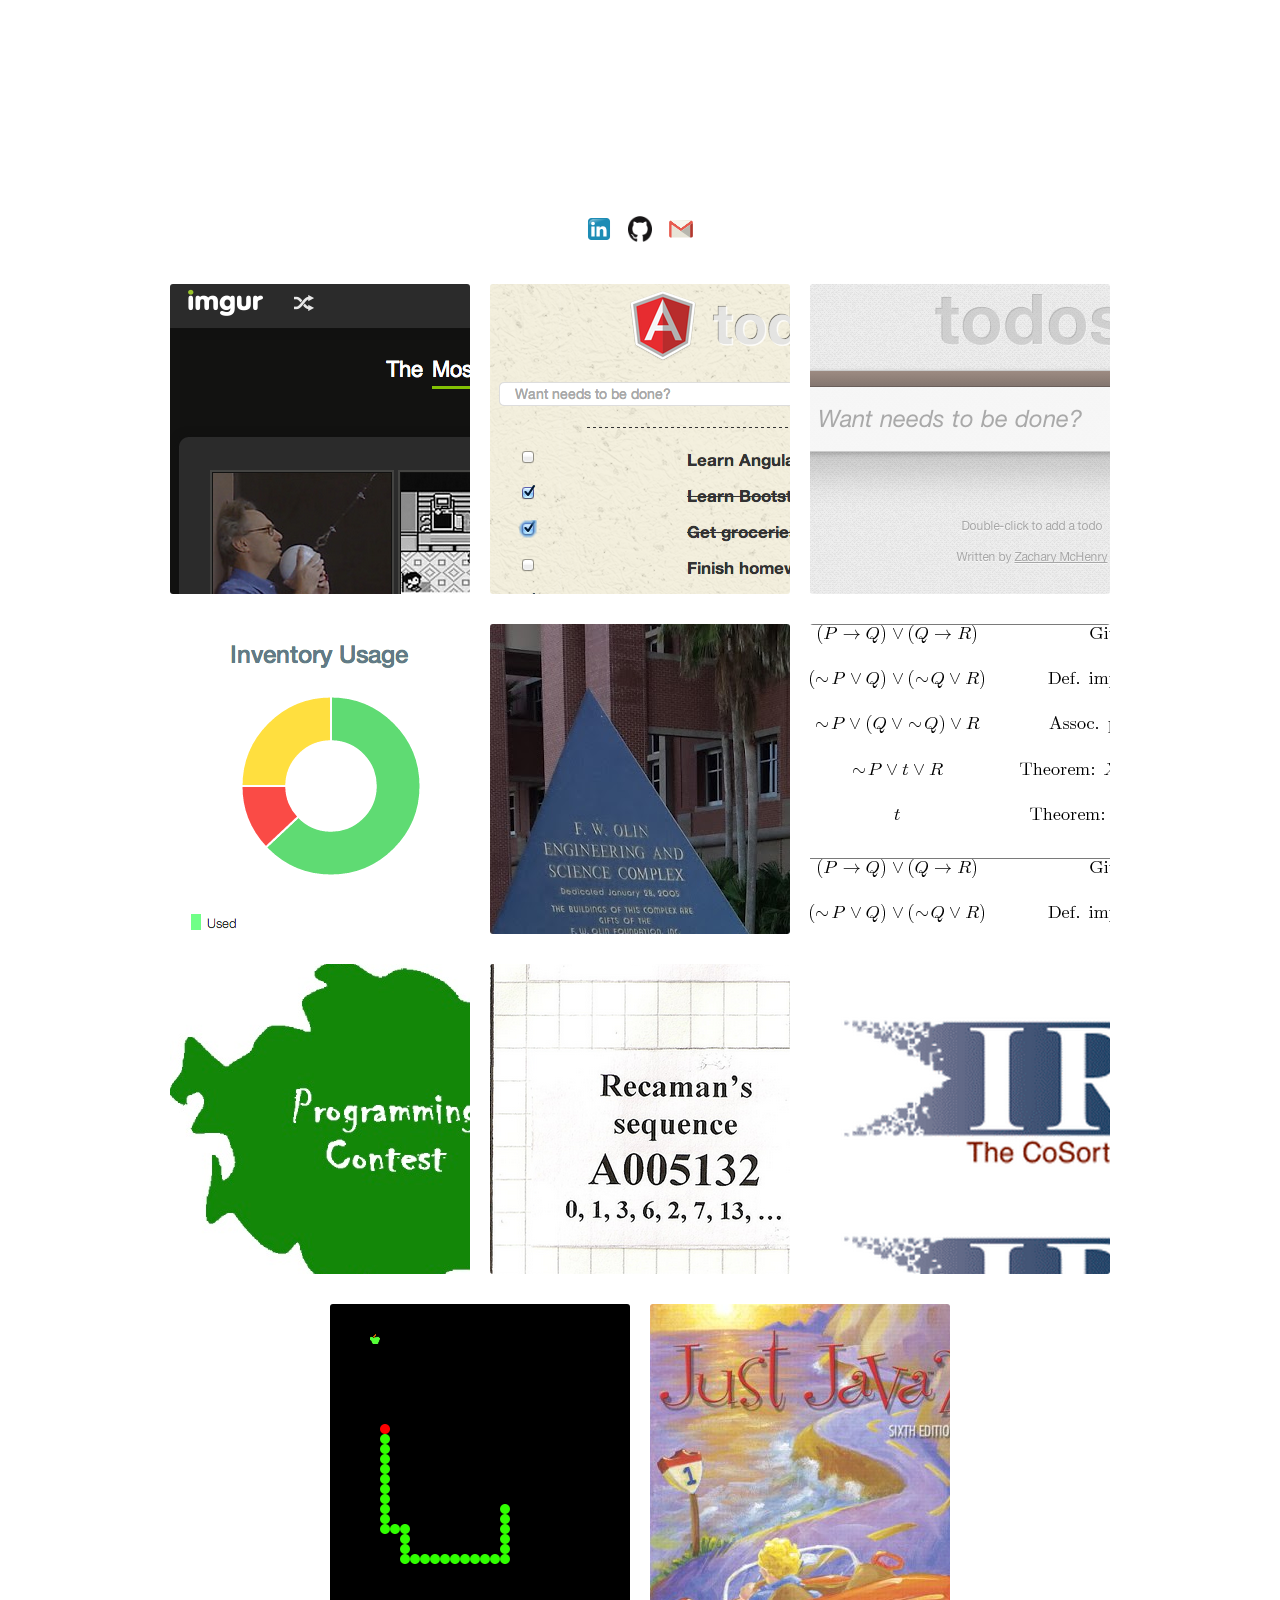
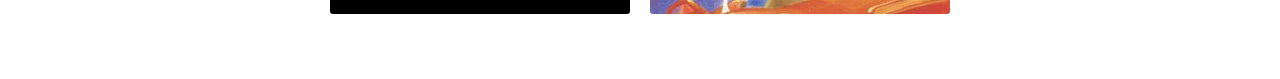
<file: index.html>
<!doctype html>
<html lang="en">
<head>
	<meta charset="utf-8">
	<title>Bit by Bit</title>
	<link rel="stylesheet" type="text/css" href="css/normalize.css">
	<link rel="stylesheet" href="css/homepage.css" type="text/css" charset="utf-8">
	<script type="text/javascript" src="js/lib/prefixfree.min.js"></script>
</head>
<body>
	<h1>Bit by Bit</h1>
	<h3>Zachary McHenry</h3>
	<ul class="social-media">
		<li class="social-icon">
			<a href="https://www.linkedin.com/in/zacharymchenry/">
				<img src="img/linkedin_icon.svg">
			</a>
		</li>
		<li class="social-icon">
			<a href="https://github.com/zmchenry">
				<img src="img/github_icon.png">
			</a>
		</li>
		<li class ="social-icon">
			<a href="mailto:zmchenry@gmail.com">
				<img src="img/gmail_icon.svg">
			</a>
		</li>
	</ul>
	<ul class="flex-container">
		<li class="flex-item page imgur-tile">
			<a class="professional" href="https://zmchenry.github.io/projects/imgur/index.html">Imgur Homepage
			</a>
		</li>
		<li class="flex-item page angtodo-tile">
			<a class="professional" href="https://zmchenry.github.io/projects/ToDo/index.html">Angular To Do
			</a>
		</li>
		<li class="flex-item page todo-tile">
			<a class="professional" href="https://zmchenry.github.io/projects/BackboneTodo/index.html">Backbone To Do
			</a>
		</li>
		<li class="flex-item page intoeat-tile">
			<a class="professional" href="https://zmchenry.github.io/projects/InToEat/index.html">In-To-Eat</a>
		</li>

		<li class="flex-item post crime_scene_tile">
			<a class="personal" href="http://zmchenry.blogspot.com/2013/09/crime-scene-investigation.html">Crime Scene Investigation</a>
		</li>

		<li class="flex-item post propositional_checker_tile">
			<a class="professional" href="http://zmchenry.blogspot.com/2013/09/propositional-checker.html">Propositional Checker</a>
		</li>

		<li class="flex-item post tju_tile">  
			
			<a class="personal" href="http://zmchenry.blogspot.com/2013/09/tju-programming-contest.html">TJU Programming Contest</a>
		</li>

		<li class="flex-item post recaman_tile">
			
			<a class="professional" href="http://zmchenry.blogspot.com/2013/09/recamans-sequence.html">Recaman's Sequence</a>
		</li>

		<li class="flex-item post internship_co_tile">
			
			<a class="personal" class="professional" href="http://zmchenry.blogspot.com/2013/08/2013-summer-internship.html">2013 Summer Internship</a>
		</li>

		<li class="flex-item post snake_tile">
			
			<a class="professional" href="http://zmchenry.blogspot.com/2013/08/snakes-everywhere.html">Snake's Everywhere</a>
		</li>

		<li class="flex-item post new_semester_tile">
			<a class="professional" href="http://zmchenry.blogspot.com/2013/08/this-blog-is-mostly-about-my.html">Beginning a New Semester</a>
		</li>
		<div id="overlay">
			
		</div>
	</ul>
	<script src="js/lib/jquery.min.js"></script>
	<script src="js/app.js"></script>
</body>
</html>
</file>
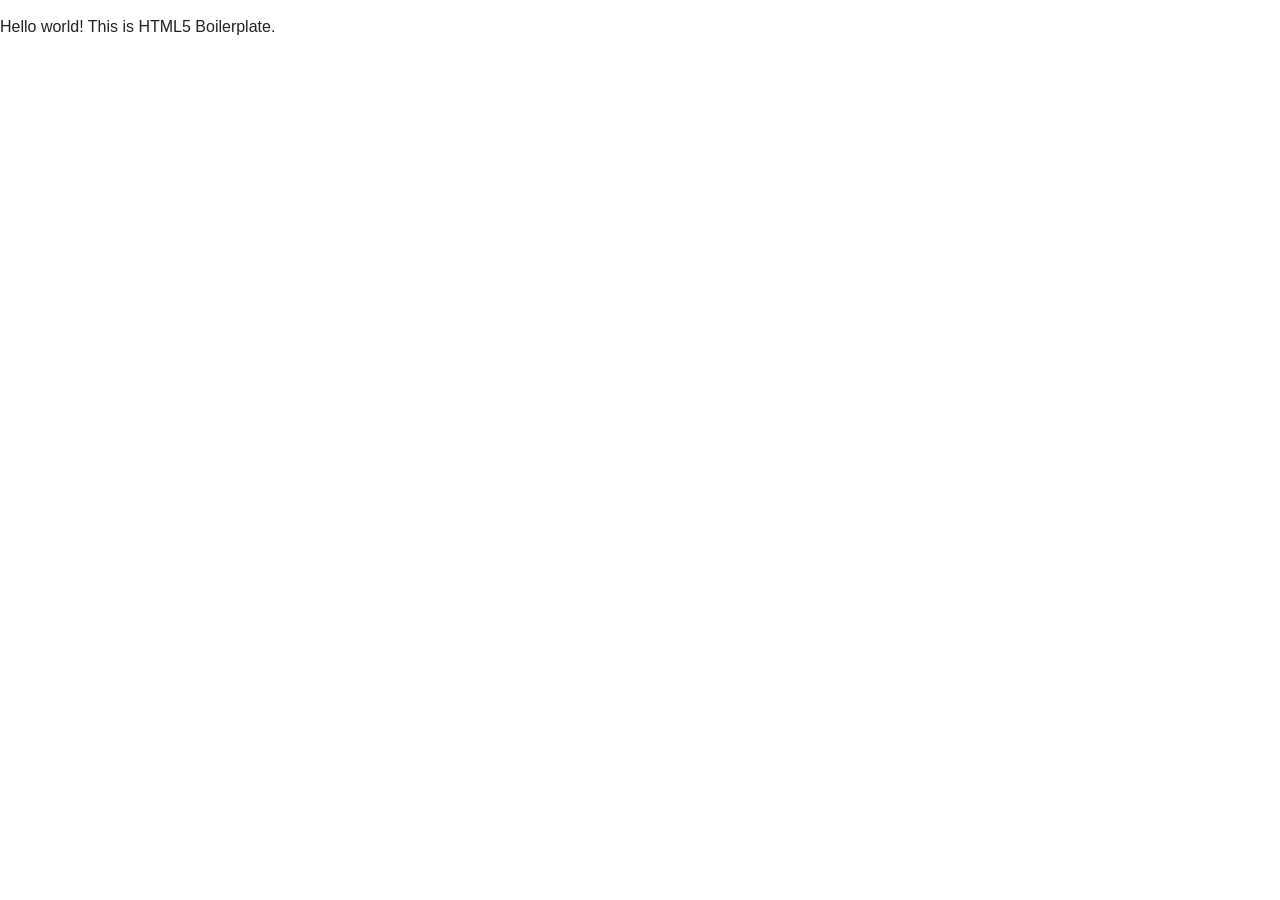
<file: projects/imgur/bower_components/html5-boilerplate/index.html>
<!DOCTYPE html>
<!--[if lt IE 7]>      <html class="no-js lt-ie9 lt-ie8 lt-ie7"> <![endif]-->
<!--[if IE 7]>         <html class="no-js lt-ie9 lt-ie8"> <![endif]-->
<!--[if IE 8]>         <html class="no-js lt-ie9"> <![endif]-->
<!--[if gt IE 8]><!--> <html class="no-js"> <!--<![endif]-->
    <head>
        <meta charset="utf-8">
        <meta http-equiv="X-UA-Compatible" content="IE=edge">
        <title></title>
        <meta name="description" content="">
        <meta name="viewport" content="width=device-width, initial-scale=1">

        <!-- Place favicon.ico and apple-touch-icon.png in the root directory -->

        <link rel="stylesheet" href="css/normalize.css">
        <link rel="stylesheet" href="css/main.css">
        <script src="js/vendor/modernizr-2.6.2.min.js"></script>
    </head>
    <body>
        <!--[if lt IE 7]>
            <p class="browsehappy">You are using an <strong>outdated</strong> browser. Please <a href="http://browsehappy.com/">upgrade your browser</a> to improve your experience.</p>
        <![endif]-->

        <!-- Add your site or application content here -->
        <p>Hello world! This is HTML5 Boilerplate.</p>

        <script src="//ajax.googleapis.com/ajax/libs/jquery/1.10.2/jquery.min.js"></script>
        <script>window.jQuery || document.write('<script src="js/vendor/jquery-1.10.2.min.js"><\/script>')</script>
        <script src="js/plugins.js"></script>
        <script src="js/main.js"></script>

        <!-- Google Analytics: change UA-XXXXX-X to be your site's ID. -->
        <script>
            (function(b,o,i,l,e,r){b.GoogleAnalyticsObject=l;b[l]||(b[l]=
            function(){(b[l].q=b[l].q||[]).push(arguments)});b[l].l=+new Date;
            e=o.createElement(i);r=o.getElementsByTagName(i)[0];
            e.src='//www.google-analytics.com/analytics.js';
            r.parentNode.insertBefore(e,r)}(window,document,'script','ga'));
            ga('create','UA-XXXXX-X');ga('send','pageview');
        </script>
    </body>
</html>
</file>
<file: css/homepage.css>
.flex-container {
  
  max-width: 1000px;
  padding: 20px;
  margin: 0 auto;
  list-style: none;
  overflow: hidden;
  
  display: -webkit-box;
  display: -moz-box;
  display: -ms-flexbox;
  display: -webkit-flex;
  display: flex;
  
  flex-flow: row wrap;
  -webkit-flex-flow: row wrap;
  -moz-flex-flow: row wrap;
  justify-content: center;
}

.flex-item{
background:#fff;
padding:5px;
width:290px;
height:300px;
line-height:300px;
font-weight:bold;
font-size:.85em;
text-align:center;
margin:15px 10px;
/*box-shadow*/
-webkit-box-shadow:0 1px 3px rgba(black, 0.2);
   -moz-box-shadow:0 1px 3px rgba(black, 0.2);
        box-shadow:0 1px 3px rgba(black, 0.2);
color:rgba(70,130,180, 0);
/*border-radius*/
-webkit-border-radius:3px;
   -moz-border-radius:3px;
        border-radius:3px;
}


body {
  background: url(http://s.cdpn.io/3/blurry-blue.jpg);
  background-size: cover;
  padding: 30px;
}
 
.come-in {
	transform: translateY(150px);
  -webkit-animation: come-in 0.6s ease forwards;
  -moz-animation: come-in 0.6s ease forwards;
}
.come-in:nth-child(3n) {
  animation-duration: 1.5s;
}
.already-visible {
  transform: translateY(0);
  animation: none;
}

@keyframes come-in {
  to { transform: translateY(0); }
}

#overlay {
	background:rgba(0,0,0,0.7);
	position: fixed;
	top:0;
	left:0;
	bottom: 0;
	right: 0;
    display: none;
	text-align:center;
}

#overlay iframe {
	margin: -200px 0 0 -200px;
	position: absolute;
	left: 25%;
	top: 25%;
	width: 80%;
	height: 100%;
}

a {
	text-decoration:none;
	color: rgba(255,255,255, 1);
}

.personal, .professional {
	-webkit-transition: background 0.4s ease-in-out;
	color: rgba(255,255,255, 0);
}

.personal:hover {
	background: rgba(133,222,242,.7);
	color: rgba(255,255,255, 1);
}

.professional:hover {
	background: rgba(118,204,188,.7);
	color: rgba(255,255,255, 1);
}

.page a, .post a {
	margin: 0px; 
	display: block; 
	width: 100%; 
	height: 100%;
}

h1, h3, .social-media {
	display: block;
    text-align: center;  
}

h1 {
	font-size: 70px;
	font-weight: bold;
	margin-bottom: 5px;
	color: #b3b3b3;
	color: rgba(255, 255, 255, 0.3);
}

h3 {
	color: rgba(255, 255, 255, 0.6);
}

.social-media {
	list-style: none;
    margin:0;
    padding:0;
}

.social-media li {
	display: inline;
	margin:;
}

.social-icon a img{
	height: 26px;
	width: 24px;
}

.social-icon { font-size: 26px; z-index: 9999;  
	letter-spacing: 10px; 
}

.todo-tile {
	background-image: url("../img/todo_tile.png");
}

.intoeat-tile {
	background-image: url("../img/intoeat_tile.png");
}

.crime_scene_tile {
	background-image: url("../img/crime_scene_tile.png");
}

.internship_co_tile {
	background-image: url("../img/internship2-13_tile.png");
}

.new_semester_tile {
	background-image: url("../img/new_semester_tile.png");
}

.angtodo-tile {
    background-image: url("../img/angtodo.png");
}

.imgur-tile {
    background-image: url("../img/imgurfrontpage.png");
}

.propositional_checker_tile {
    background-image: url("../img/propositional_tile.png");
}

.tju_tile {
    background-image: url("../img/tju_tile.png");
}

.recaman_tile {
    background-image: url("../img/recaman_tile.png");
}

.snake_tile {
    background-image: url("../img/snake_tile.png");
}
</file>
<file: projects/imgur/bower_components/html5-boilerplate/css/main.css>
/*! HTML5 Boilerplate v4.3.0 | MIT License | http://h5bp.com/ */

/*
 * What follows is the result of much research on cross-browser styling.
 * Credit left inline and big thanks to Nicolas Gallagher, Jonathan Neal,
 * Kroc Camen, and the H5BP dev community and team.
 */

/* ==========================================================================
   Base styles: opinionated defaults
   ========================================================================== */

html,
button,
input,
select,
textarea {
    color: #222;
}

html {
    font-size: 1em;
    line-height: 1.4;
}

/*
 * Remove text-shadow in selection highlight: h5bp.com/i
 * These selection rule sets have to be separate.
 * Customize the background color to match your design.
 */

::-moz-selection {
    background: #b3d4fc;
    text-shadow: none;
}

::selection {
    background: #b3d4fc;
    text-shadow: none;
}

/*
 * A better looking default horizontal rule
 */

hr {
    display: block;
    height: 1px;
    border: 0;
    border-top: 1px solid #ccc;
    margin: 1em 0;
    padding: 0;
}

/*
 * Remove the gap between images, videos, audio and canvas and the bottom of
 * their containers: h5bp.com/i/440
 */

audio,
canvas,
img,
video {
    vertical-align: middle;
}

/*
 * Remove default fieldset styles.
 */

fieldset {
    border: 0;
    margin: 0;
    padding: 0;
}

/*
 * Allow only vertical resizing of textareas.
 */

textarea {
    resize: vertical;
}

/* ==========================================================================
   Browse Happy prompt
   ========================================================================== */

.browsehappy {
    margin: 0.2em 0;
    background: #ccc;
    color: #000;
    padding: 0.2em 0;
}

/* ==========================================================================
   Author's custom styles
   ========================================================================== */

















/* ==========================================================================
   Helper classes
   ========================================================================== */

/*
 * Image replacement
 */

.ir {
    background-color: transparent;
    border: 0;
    overflow: hidden;
    /* IE 6/7 fallback */
    *text-indent: -9999px;
}

.ir:before {
    content: "";
    display: block;
    width: 0;
    height: 150%;
}

/*
 * Hide from both screenreaders and browsers: h5bp.com/u
 */

.hidden {
    display: none !important;
    visibility: hidden;
}

/*
 * Hide only visually, but have it available for screenreaders: h5bp.com/v
 */

.visuallyhidden {
    border: 0;
    clip: rect(0 0 0 0);
    height: 1px;
    margin: -1px;
    overflow: hidden;
    padding: 0;
    position: absolute;
    width: 1px;
}

/*
 * Extends the .visuallyhidden class to allow the element to be focusable
 * when navigated to via the keyboard: h5bp.com/p
 */

.visuallyhidden.focusable:active,
.visuallyhidden.focusable:focus {
    clip: auto;
    height: auto;
    margin: 0;
    overflow: visible;
    position: static;
    width: auto;
}

/*
 * Hide visually and from screenreaders, but maintain layout
 */

.invisible {
    visibility: hidden;
}

/*
 * Clearfix: contain floats
 *
 * For modern browsers
 * 1. The space content is one way to avoid an Opera bug when the
 *    `contenteditable` attribute is included anywhere else in the document.
 *    Otherwise it causes space to appear at the top and bottom of elements
 *    that receive the `clearfix` class.
 * 2. The use of `table` rather than `block` is only necessary if using
 *    `:before` to contain the top-margins of child elements.
 */

.clearfix:before,
.clearfix:after {
    content: " "; /* 1 */
    display: table; /* 2 */
}

.clearfix:after {
    clear: both;
}

/*
 * For IE 6/7 only
 * Include this rule to trigger hasLayout and contain floats.
 */

.clearfix {
    *zoom: 1;
}

/* ==========================================================================
   EXAMPLE Media Queries for Responsive Design.
   These examples override the primary ('mobile first') styles.
   Modify as content requires.
   ========================================================================== */

@media only screen and (min-width: 35em) {
    /* Style adjustments for viewports that meet the condition */
}

@media print,
       (-o-min-device-pixel-ratio: 5/4),
       (-webkit-min-device-pixel-ratio: 1.25),
       (min-resolution: 120dpi) {
    /* Style adjustments for high resolution devices */
}

/* ==========================================================================
   Print styles.
   Inlined to avoid required HTTP connection: h5bp.com/r
   ========================================================================== */

@media print {
    * {
        background: transparent !important;
        color: #000 !important; /* Black prints faster: h5bp.com/s */
        box-shadow: none !important;
        text-shadow: none !important;
    }

    a,
    a:visited {
        text-decoration: underline;
    }

    a[href]:after {
        content: " (" attr(href) ")";
    }

    abbr[title]:after {
        content: " (" attr(title) ")";
    }

    /*
     * Don't show links for images, or javascript/internal links
     */

    .ir a:after,
    a[href^="javascript:"]:after,
    a[href^="#"]:after {
        content: "";
    }

    pre,
    blockquote {
        border: 1px solid #999;
        page-break-inside: avoid;
    }

    thead {
        display: table-header-group; /* h5bp.com/t */
    }

    tr,
    img {
        page-break-inside: avoid;
    }

    img {
        max-width: 100% !important;
    }

    @page {
        margin: 0.5cm;
    }

    p,
    h2,
    h3 {
        orphans: 3;
        widows: 3;
    }

    h2,
    h3 {
        page-break-after: avoid;
    }
}
</file>
